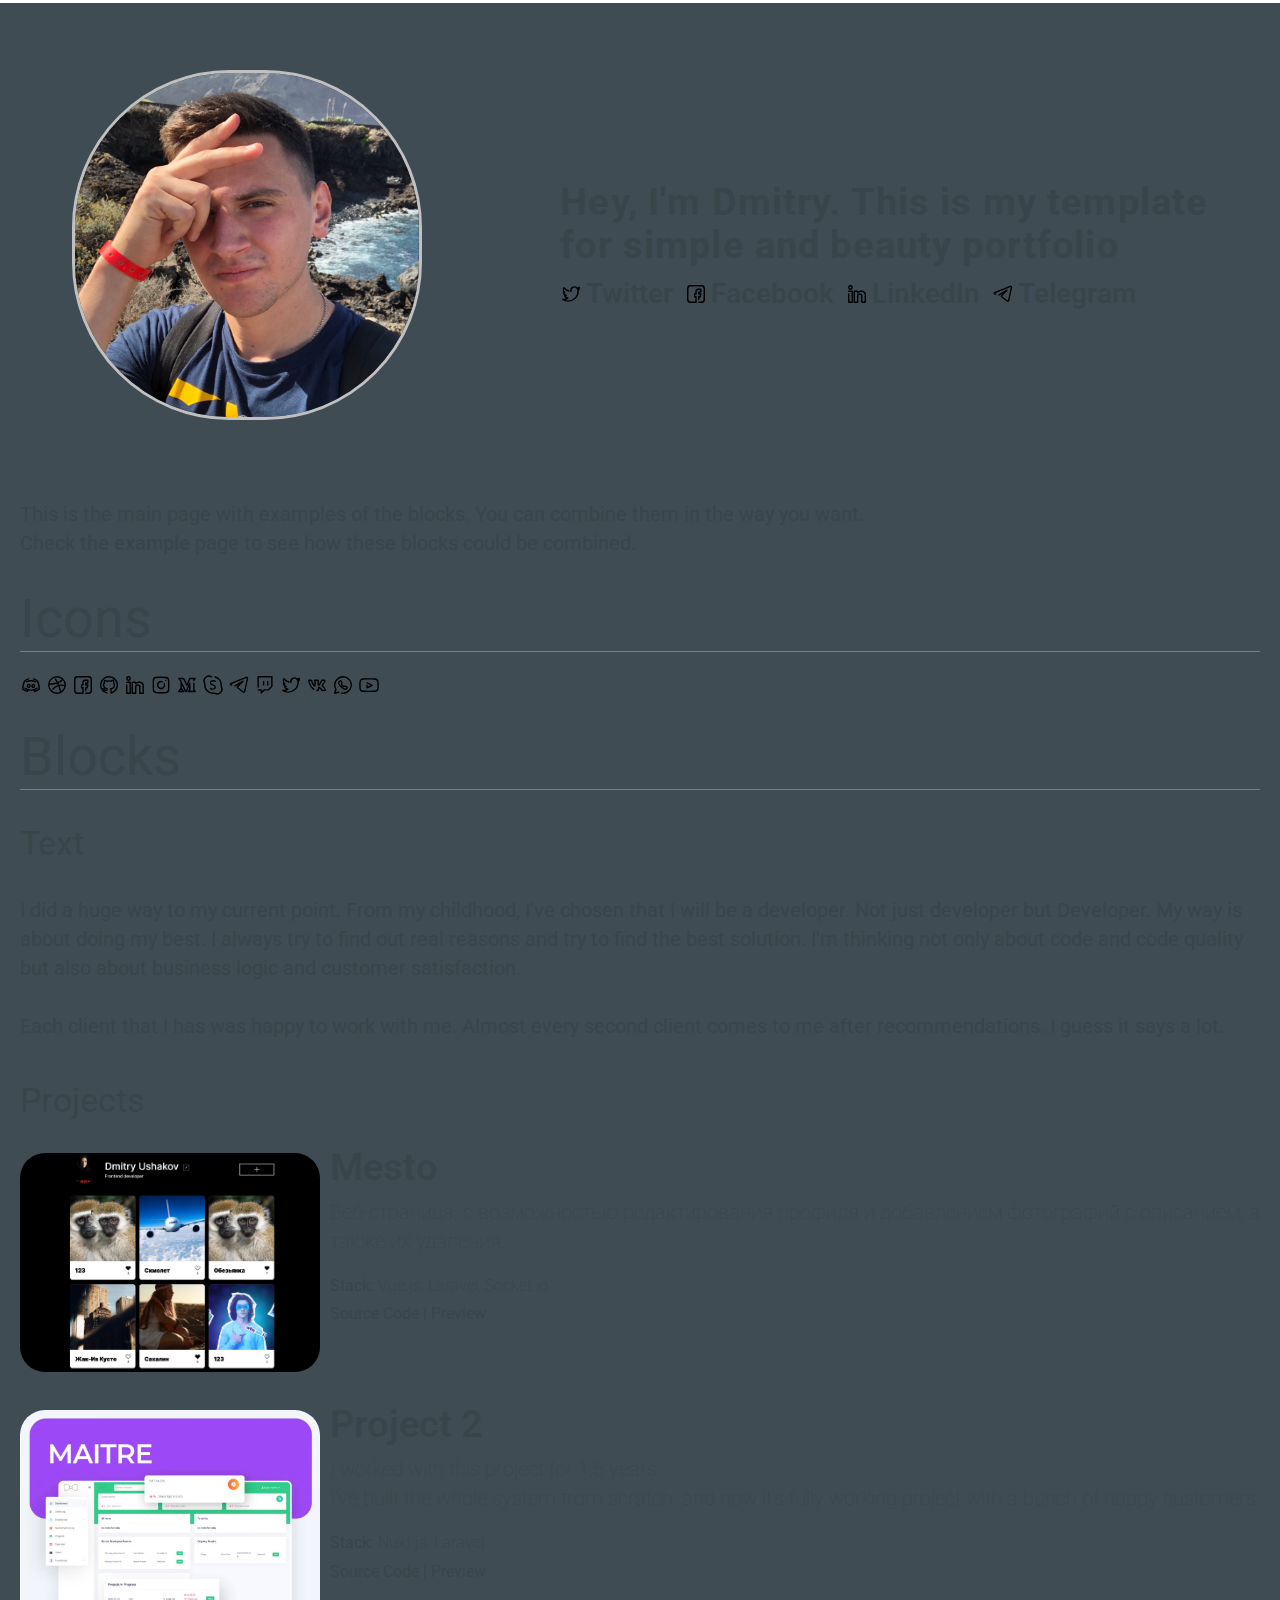
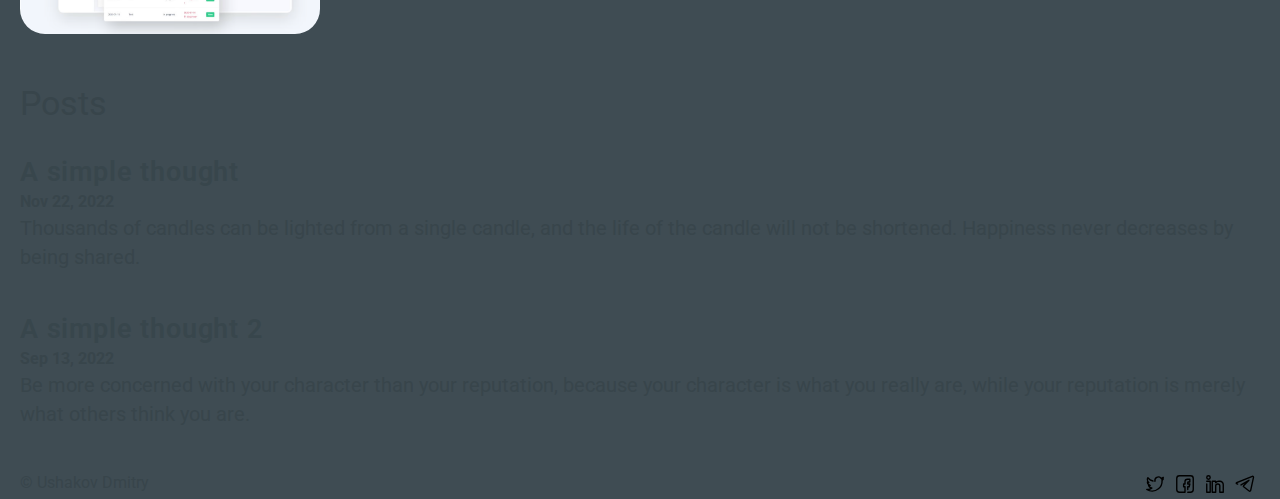
<file: index.html>
<!DOCTYPE html>
<html lang="ru">
<head>
    <meta charset="UTF-8">
    <title>About me</title>
    <link rel="stylesheet" type="text/css" href="./assets/styles/styles.css">
</head>
<body>
    <div class="main">
        <div class="header">
            <!-- <a href="#">
                <span>EN</span>
            </a>
            <span>|</span>
            <a href="/ru">
                <span>RU</span>
            </a> -->
        </div>
        <div class="content">
            <div class="content__hello">
                <img class="content__hello-img" src="assets/img/avatar.jpg" alt="Avatar">
                <div class="content__hello-text">
                    <span class="content__name">
                        <a href="/"> Hey, I'm Dmitry.</a>
                    </span>
                    <span class="content__description">This is my template <br/> for simple and beauty portfolio</span>
                    <nav class="content__social">
                        <a href="#link" target="_blank" class="content__social-item">
                            <img src="assets/img/icons/twitter.svg" alt="Twitter">
                            <span>Twitter</span>
                        </a>
                        <a href="#link" target="_blank" class="content__social-item">
                            <img src="assets/img/icons/facebook.svg" alt="Facebook">
                            <span>Facebook</span>
                        </a>
                        <a href="#link" target="_blank" class="content__social-item">
                            <img src="assets/img/icons/in.svg" alt="LinkedIn">
                            <span>LinkedIn</span>
                        </a>
                        <a href="#link" target="_blank" class="content__social-item">
                            <img src="assets/img/icons/telegram.svg" alt="Telegram">
                            <span>Telegram</span>
                        </a>
                    </nav>
                </div>
            </div>
            <div class="content__main">
                <div class="content__main-item">
                    <div class="main-item__description">
                        <p>This is the main page with examples of the blocks. You can combine them in the way you want.</p>
                        <p>Check <a href="/example">the example</a> page to see how these blocks could be combined.</p>
                    </div>
                </div>
                <h1 class="content__about-header">Icons</h1>
                <div class="content__main-item">
                    <a href="#" class="content__social-item">
                        <img src="assets/img/icons/discord.svg" alt="discord">
                        <img src="assets/img/icons/dribbble.svg" alt="dribbble">
                        <img src="assets/img/icons/facebook.svg" alt="facebook">
                        <img src="assets/img/icons/github.svg" alt="github">
                        <img src="assets/img/icons/in.svg" alt="linkedin">
                        <img src="assets/img/icons/instagram.svg" alt="instagram">
                        <img src="assets/img/icons/medium.svg" alt="medium">
                        <img src="assets/img/icons/skype.svg" alt="skype">
                        <img src="assets/img/icons/telegram.svg" alt="telegram">
                        <img src="assets/img/icons/twitch.svg" alt="twitch">
                        <img src="assets/img/icons/twitter.svg" alt="twitter">
                        <img src="assets/img/icons/vk.svg" alt="vk">
                        <img src="assets/img/icons/whatsapp.svg" alt="whatsapp">
                        <img src="assets/img/icons/youtube.svg" alt="youtube">
                    </a>
                </div>
                <h1 class="content__about-header">Blocks</h1>
                <h2 class="content__subheader">Text</h2>
                <div class="content__main-item">
                    <div class="main-item__description">
                        <p>I did a huge way to my current point. From my childhood, I've chosen that I will be a developer. Not just developer but Developer. My way is about doing my best. I always try to find out real reasons and try to find the best solution. I'm thinking not only about code and code quality but also about business logic and customer satisfaction.</p>
                    </div>
                </div>
                <div class="content__main-item">
                    <div class="main-item__description">
                        <p>Each client that I has was happy to work with me. Almost every second client comes to me after recommendations. I guess it says a lot.</p>
                    </div>
                </div>
                <h2 class="content__subheader">Projects</h2>
                <div class="content__main-item project">
                    <a data-fslightbox href="assets/img/project.png">
                        <img src="assets/img/project_1.jpeg" alt="project1">
                    </a>
                    <div>
                        <div class="main-item__title">
                            <a href="https://ushakovdmitry.github.io/mesto/"><span>Mesto</span></a>
                        </div>
                        <div class="main-item__description">
                            <p>Веб-страница, с возможностью редактирования профиля
                                и добавлением фотографий с описанием, а также их удаления.</p>
                        </div>
                        <div class="main-item__subdescription">
                            <p><span>Stack:</span> Vue.js, Laravel, Socket.io</p>
                            <p class="main-item__links"><a href=""><span>Source Code</span></a><span>|</span><a href=""><span>Preview</span></a> </p>
                        </div>
                    </div>
                </div>
                <div class="content__main-item project">
                    <a data-fslightbox href="assets/img/project2.png">
                        <img src="assets/img/project2.png" alt="project2">
                    </a>
                    <div>
                        <div class="main-item__title">
                            <a href="/example/project.html"><span>Project 2</span></a>
                        </div>
                        <div class="main-item__description">
                            <p>I worked with this project for 1,5 years.
                                <br/>I've built the whole system from scratch, and now it's fully working project
                                with a bunch of happy customers</p>
                        </div>
                        <div class="main-item__subdescription">
                            <p><span>Stack:</span> Nuxt.js, Laravel</p>
                            <p class="main-item__links"><a href=""><span>Source Code</span></a><span>|</span><a href=""><span>Preview</span></a> </p>
                        </div>
                    </div>
                </div>
                <h2 class="content__subheader">Posts</h2>
                <div class="content__main-item post">
                    <article>
                        <h2 class="main-item__title">
                            <a href="#linktopost">A simple thought</a>
                        </h2>
                        <p class="main-item__date">Nov 22, 2022</p>
                        <div class="main-item__description">
                            <p>Thousands of candles can be lighted from a single candle, and the life of the candle will not be shortened. Happiness never decreases by being shared.</p>
                        </div>
                    </article>
                </div>
                <div class="content__main-item post">
                    <article>
                        <h2 class="main-item__title">
                            <a href="#linktopost">A simple thought 2</a>
                        </h2>
                        <p class="main-item__date">Sep 13, 2022</p>
                        <div class="main-item__description">
                            <p>Be more concerned with your character than your reputation, because your character is what you really are, while your reputation is merely what others think you are.</p>
                        </div>
                    </article>
                </div>
            </div>
        </div>
        <div class="footer">
            <div>
                <span>© Ushakov Dmitry</span>
            </div>
            <div>
                <nav class="footer__social">
                    <a href="#link" target="_blank" class="footer__social-item">
                        <img src="assets/img/icons/twitter.svg" alt="Twitter">
                    </a>
                    <a href="#link" target="_blank" class="footer__social-item">
                        <img src="assets/img/icons/facebook.svg" alt="Facebook">
                    </a>
                    <a href="#link" target="_blank" class="footer__social-item">
                        <img src="assets/img/icons/in.svg" alt="LinkedIn">
                    </a>
                    <a href="#link" target="_blank" class="footer__social-item">
                        <img src="assets/img/icons/telegram.svg" alt="Telegram">
                    </a>
                </nav>
            </div>
        </div>
    </div>
    <script src="assets/scripts/fslightbox.js"></script>
</body>
</html>
</file>
<file: assets/styles/styles.css>
@import url('https://fonts.googleapis.com/css2?family=Roboto:wght@100;300;400;500;700;900&display=swap');
/***
    The new CSS reset - version 1.7.3 (last updated 7.8.2022)
    GitHub page: https://github.com/elad2412/the-new-css-reset
***/

/*
    Remove all the styles of the "User-Agent-Stylesheet", except for the 'display' property
    - The "symbol *" part is to solve Firefox SVG sprite bug
 */
*:where(:not(html, iframe, canvas, img, svg, video, audio):not(svg *, symbol *)) {
    all: unset;
    display: revert;
}

/* Preferred box-sizing value */
*,
*::before,
*::after {
    box-sizing: border-box;
}

/* Reapply the pointer cursor for anchor tags */
a, button {
    cursor: revert;
}

/* Remove list styles (bullets/numbers) */
ol, ul, menu {
    list-style: none;
}

/* For images to not be able to exceed their container */
img {
    max-width: 100%;
}

/* removes spacing between cells in tables */
table {
    border-collapse: collapse;
}

/* Safari - solving issue when using user-select:none on the <body> text input doesn't working */
input, textarea {
    -webkit-user-select: auto;
}

/* revert the 'white-space' property for textarea elements on Safari */
textarea {
    white-space: revert;
}

/* minimum style to allow to style meter element */
meter {
    -webkit-appearance: revert;
    appearance: revert;
}

/* reset default text opacity of input placeholder */
::placeholder {
    color: unset;
}

/* fix the feature of 'hidden' attribute.
   display:revert; revert to element instead of attribute */
:where([hidden]) {
    display: none;
}

/* revert for bug in Chromium browsers
   - fix for the content editable attribute will work properly.
   - webkit-user-select: auto; added for Safari in case of using user-select:none on wrapper element*/
:where([contenteditable]:not([contenteditable="false"])) {
    -moz-user-modify: read-write;
    -webkit-user-modify: read-write;
    overflow-wrap: break-word;
    -webkit-line-break: after-white-space;
    -webkit-user-select: auto;
}

/* apply back the draggable feature - exist only in Chromium and Safari */
:where([draggable="true"]) {
    -webkit-user-drag: element;
}

body {
    font-family: 'Roboto', sans-serif;
    color: #38454B;
}

a {
    color: #38464C;
    font-weight: 600;
}

a:hover {
    text-decoration: underline;
}

@media (prefers-color-scheme: dark) {
    body {
        background-color: #38454B;
        color: #c8cbcd;
    }

    a {
        color: #fff;
    }

    .content__social-item img,
    .footer__social-item img{
        filter: invert(1);
    }
}

.main {
    margin: auto;
    width: 80rem;
    background-color: #3F4C53;
    padding-left: 20px;
    padding-right: 20px;
}

.content__hello {
    display: flex;
    align-items: center;
    justify-content:space-around;
    margin-top: 4.2rem;
    margin-bottom: 5rem;
    font-size: 38px;
    line-height: 2.8rem;
}

.content__hello-img {
    width: 350px;
    height: 350px;
    min-width: 350px;
    border-radius: 45%;
    border: 3px solid silver;
}

.content__hello-text {
    margin-left: 2.2rem;
    line-height: 2.7rem;
    margin-top: 5px;
}

.content__name a {
    font-weight: 700;
    letter-spacing: 0.03em;
}

.content__description {
    font-weight: 700;
    letter-spacing: 0.03em;
}

.header {
    display: flex;
    justify-content: end;
    margin-top: 0.2rem;
}
.header span {
    margin-left: 3px;
}

.content__social {
    display: flex;
    max-width: 36rem;
    font-size: 28px;
    padding-top: 5px;
    -webkit-box-orient: horizontal;
    -webkit-box-direction: normal;
    flex-direction: row;
    flex: 1 1 0%;
    -webkit-box-pack: start;
    justify-content: space-between;
}
.content__social-item {
    display: flex;
    align-items: center;
}
.content__social-item img {
    width: 22px;
    height: 22px;
    margin-right: 4px;
}

.content__about-header {
    font-size: 3.4rem;
    margin-bottom: 1.4rem;
    line-height: 4rem;
    border-bottom: 1px solid rgb(131, 125, 125);
    /* text-transform: uppercase; */
}

.content__subheader {
    font-size: 2.1rem;
    line-height: 4rem;
    /* text-transform: uppercase; */
    margin-bottom: 20px;
}

.content__main-item {
    display: flex;
    line-height: 1.8rem;
    margin-bottom: 1.8rem;
}
.content__main-item.project img {
    max-width: 300px;
    height: auto;
    margin-right: 10px;
    border-radius: 25px;
}
.main-item__description {
    font-size: 20px;
}

.main-item__description img {
    border-radius: 25px;
    
}

.project .main-item__title {
    font-weight: 500;
    font-size: 38px;
}

.project .main-item__links span {
    margin-right: 4px;
}

.project .main-item__description {
    font-weight: 100;
    margin-top: 1rem;
}

.project .main-item__subdescription {
    font-weight: 200;
    margin-top: 1rem;
}
.project .main-item__subdescription span {
    font-weight: 400;
}

.post .main-item__title{
    font-size: 1.7rem;
    line-height: 2rem;
    font-weight: 500;
    letter-spacing: .05rem;
}

.post .main-item__title a{
    box-shadow: none;
    letter-spacing: 0.03em;
}

.post .main-item__date {
    display: inline-block;
    font-size: 1rem;
    font-weight: 700;
    line-height: 1.55rem;
}

.post .main-item__description {
    line-height: 1.8rem;
    margin-top: -0.2rem;
    margin-bottom: 0.8rem;
}

.footer {
    margin-top: 2rem;
    display: flex;
    justify-content: space-between;
}

.footer__social-item img {
    width: 22px;
    height: 22px;
    margin-right: 4px;
}
</file>
